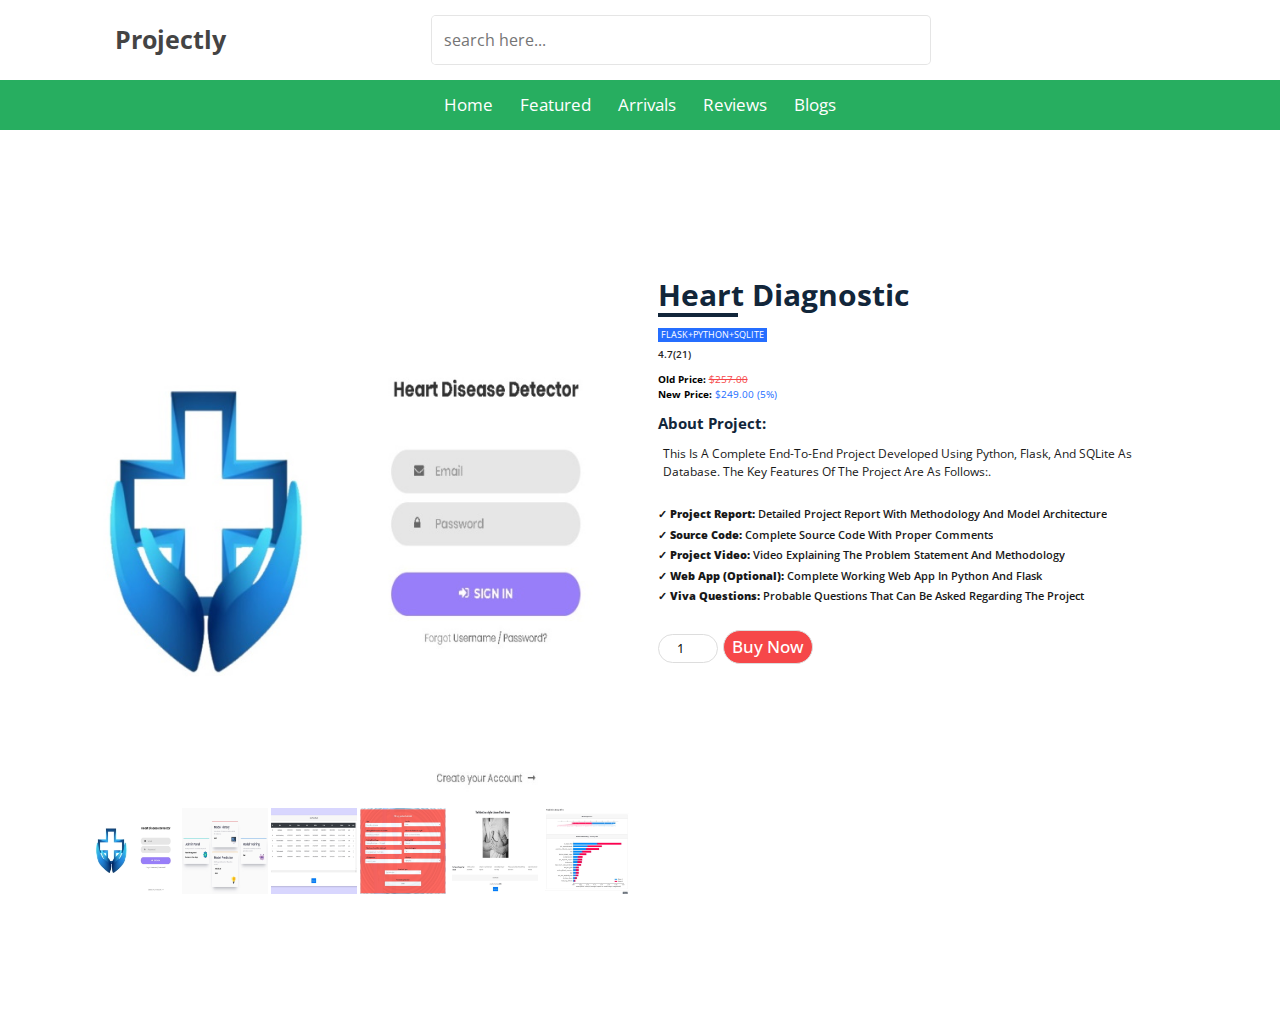
<file: product.html>
<!DOCTYPE html>
<html>
  <head>
    <meta charset="utf-8">
    <meta http-equiv="X-UA-Compatible" content="IE=edge">
    <title>Product Card/Page</title>
    <meta name="viewport" content="width=device-width, initial-scale=1">
    <link rel="stylesheet" href="prod_style.css">
    <link rel="stylesheet" href="css/style.css">
    <link rel="stylesheet" href="https://cdnjs.cloudflare.com/ajax/libs/font-awesome/5.15.1/css/all.min.css" integrity="sha512-+4zCK9k+qNFUR5X+cKL9EIR+ZOhtIloNl9GIKS57V1MyNsYpYcUrUeQc9vNfzsWfV28IaLL3i96P9sdNyeRssA==" crossorigin="anonymous" />
  </head>
  <body>
    <header class="header">

      <div class="header-1">
  
          <a href="#" class="logo"> <i class="fas fa-book"></i> projectly </a>
  
          <form action="" class="search-form">
              <input type="search" name="" placeholder="search here..." id="search-box">
              <label for="search-box" class="fas fa-search"></label>
          </form>
  
          <div class="icons">
              <div id="search-btn" class="fas fa-search"></div>
              <a href="#" class="fas fa-heart"></a>
              <a href="#" class="fas fa-shopping-cart"></a>
              <div id="login-btn" class="fas fa-user"></div>
          </div>
  
      </div>
  
      <div class="header-2">
          <nav class="navbar">
              <a href="index.html">home</a>
              <a href="#featured">featured</a>
              <a href="#arrivals">arrivals</a>
              <a href="#reviews">reviews</a>
              <a href="#blogs">blogs</a>
          </nav>
      </div>
  
  </header>
  
  <!-- header section ends -->
  
  <!-- bottom navbar  -->
  
  <nav class="bottom-navbar">
      <a href="#home" class="fas fa-home"></a>
      <a href="#featured" class="fas fa-list"></a>
      <a href="#arrivals" class="fas fa-tags"></a>
      <a href="#reviews" class="fas fa-comments"></a>
      <a href="#blogs" class="fas fa-blog"></a>
  </nav>
  
    <div class = "card-wrapper">
      <div class = "card">
        <!-- card left -->
        <div class = "product-imgs">
          <div class = "img-display">
            <div class = "img-showcase">
              <img src = "shoes_images/shoe_1.jpg" alt = "shoe image">
              <img src = "shoes_images/shoe_2.jpg" alt = "shoe image">
              <img src = "shoes_images/shoe_3.jpg" alt = "shoe image">
              <img src = "shoes_images/shoe_4.jpg" alt = "shoe image">
              <img src = "shoes_images/shoe_5.jpg" alt = "shoe image">
              <img src = "shoes_images/shoe_6.jpg" alt = "shoe image">
            </div>
          </div>
          <div class = "img-select">
            <div class = "img-item">
              <a href = "#" data-id = "1">
                <img src = "shoes_images/shoe_1.jpg" alt = "shoe image">
              </a>
            </div>
            <div class = "img-item">
              <a href = "#" data-id = "2">
                <img src = "shoes_images/shoe_2.jpg" alt = "shoe image">
              </a>
            </div>
            <div class = "img-item">
              <a href = "#" data-id = "3">
                <img src = "shoes_images/shoe_3.jpg" alt = "shoe image">
              </a>
            </div>
            <div class = "img-item">
              <a href = "#" data-id = "4">
                <img src = "shoes_images/shoe_4.jpg" alt = "shoe image">
              </a>
            </div>

            <div class = "img-item">
              <a href = "#" data-id = "5">
                <img src = "shoes_images/shoe_5.jpg" alt = "shoe image">
              </a>
            </div>

            <div class = "img-item">
              <a href = "#" data-id = "6">
                <img src = "shoes_images/shoe_6.jpg" alt = "shoe image">
              </a>
            </div>
          </div>
        </div>
        <!-- card right -->
        <div class = "product-content">
          <h2 class = "product-title">heart diagnostic</h2>
          <a href = "#" class = "product-link">Flask+Python+SQLite</a>
          <div class = "product-rating">
            <i class = "fas fa-star"></i>
            <i class = "fas fa-star"></i>
            <i class = "fas fa-star"></i>
            <i class = "fas fa-star"></i>
            <i class = "fas fa-star-half-alt"></i>
            <span>4.7(21)</span>
          </div>

          <div class = "product-price">
            <p class = "last-price">Old Price: <span>$257.00</span></p>
            <p class = "new-price">New Price: <span>$249.00 (5%)</span></p>
          </div>

          <div class = "product-detail">
            <h2>about Project: </h2>
            <p>This is a complete end-to-end project developed using Python, Flask, and SQLite as database. The key features of the project are as follows:.</p>
            <p></p>
            <ul>
              <li> <span>&#10003;</span> <strong>Project Report: </strong><span>Detailed project report with methodology and model architecture</span></li>
              <li> <span>&#10003;</span> <strong>Source Code: </strong><span>Complete source code with proper comments</span></li>
              <li> <span>&#10003;</span> <strong>Project Video: </strong><span>Video explaining the problem statement and methodology</span></li>
              <li> <span>&#10003;</span> <strong>Web App (Optional): </strong><span>Complete working web app in Python and Flask</span></li>
              
              <li> <span>&#10003;</span> <strong>Viva Questions: </strong><span>Probable questions that can be asked regarding the project</span></li>
            </ul>
          </div>

          <div class = "purchase-info">
            <input type = "number" min = "0" value = "1">
            <button type = "button" class = "btn">
              Buy Now<i class = "fas fa-shopping-cart"></i>
            </button>
            
          </div>

         
        </div>
      </div>
    </div>

    
    <script src="script.js"></script>
  </body>
</html>
</file>
<file: prod_style.css>
@import url('https://fonts.googleapis.com/css2?family=Open+Sans:wght@300;400;600;700;800&display=swap');

*{
    box-sizing: border-box;
    padding: 0;
    margin: 0;
    font-family: 'Open Sans', sans-serif;
}
body{
    line-height: 1.5;
}
.card-wrapper{
    max-width: 1100px;
    margin: 0 auto;
}
img{
    width: 100%;
    display: block;
}
.img-display{
    overflow: hidden;
}
.img-showcase{
    display: flex;
    width: 100%;
    transition: all 0.5s ease;
}
.img-showcase img{
    min-width: 100%;
}
.img-select{
    display: flex;
}
.img-item{
    margin: 0.3rem;
}
.img-item:nth-child(1),
.img-item:nth-child(2),
.img-item:nth-child(3){
    margin-right: 0;
}
.img-item:hover{
    opacity: 0.8;
}
.product-content{
    padding: 2rem 1rem;
    font-family: 'Open Sans', sans-serif;
}
.product-title{
    font-size: 3rem;
    text-transform: capitalize;
    font-weight: 700;
    position: relative;
    color: #12263a;
    margin: 1rem 0;
}
.product-title::after{
    content: "";
    position: absolute;
    left: 0;
    bottom: 0;
    height: 4px;
    width: 80px;
    background: #12263a;
}
.product-link{
    text-decoration: none;
    text-transform: uppercase;
    font-weight: 400;
    font-size: 0.9rem;
    display: inline-block;
    margin-bottom: 0.5rem;
    background: #256eff;
    color: #fff;
    padding: 0 0.3rem;
    transition: all 0.5s ease;
}
.product-link:hover{
    opacity: 0.9;
}
.product-rating{
    color: #ffc107;
}
.product-rating span{
    font-weight: 600;
    color: #252525;
}
.product-price{
    margin: 1rem 0;
    font-size: 1rem;
    font-weight: 700;
}
.product-price span{
    font-weight: 400;
}
.last-price span{
    color: #f64749;
    text-decoration: line-through;
}
.new-price span{
    color: #256eff;
}
.product-detail h2{
    text-transform: capitalize;
    color: #12263a;
    padding-bottom: 0.6rem;
}
.product-detail p{
    font-size: 12px;
    padding: 0.5rem;
    opacity: 0.9;
}
.product-detail ul{
    margin: 1rem 0;
    font-size: 11px;
}
.product-detail ul li{
    margin-right: 20px;
    list-style: none;
    
    background-size: 18px;
    
    margin: 0.4rem 0;
    font-weight: 600;
    opacity: 0.9;
}
.product-detail ul li span{
    font-weight: 600;
}
.purchase-info{
    margin: 1.5rem 0;
}
.purchase-info input,
.purchase-info .btn{
    border: 1.5px solid #ddd;
    border-radius: 25px;
    text-align: center;
    padding: 0.45rem 0.8rem;
    outline: 0;
    margin-right: 0.2rem;
    margin-bottom: 1rem;
}
.purchase-info input{
    width: 60px;
}
.purchase-info .btn{
    cursor: pointer;
    color: #fff;
}
.purchase-info .btn:first-of-type{
    background: #256eff;
}
.purchase-info .btn:last-of-type{
    background: #f64749;
}
.purchase-info .btn:hover{
    opacity: 0.9;
}



@media screen and (min-width: 992px){
    .card{
        display: grid;
        grid-template-columns: repeat(2, 1fr);
        grid-gap: 1.5rem;
    }
    .card-wrapper{
        height: 100vh;
        display: flex;
        justify-content: center;
        align-items: center;
    }
    .product-imgs{
        display: flex;
        flex-direction: column;
        justify-content: center;
    }
    .product-content{
        padding-top: 0;
    }
}
</file>
<file: css/style.css>
@import url('https://fonts.googleapis.com/css2?family=Open+Sans:wght@100;200;300;400;600;&display=swap');

:root{
    --green:#27ae60;
    --dark-color:#219150;
    --black:#444;
    --light-color:#666;
    --border:.1rem solid rgba(0,0,0,.1);
    --border-hover:.1rem solid var(--black);
    --box-shadow:0 .5rem 1rem rgba(0,0,0,.1);
}

*{
    font-family: 'Open Sans', sans-serif;
    margin:0; padding:0;
    box-sizing: border-box;
    outline: none; border:none;
    text-decoration: none;
    text-transform: capitalize;
    transition:all .2s linear;
    transition:width none;
}

html{
    font-size: 62.5%;
    overflow-x: hidden;
    scroll-padding-top: 5rem;
    scroll-behavior: smooth;
}

html::-webkit-scrollbar{
    width:1rem;
}

html::-webkit-scrollbar-track{
    background:transparent;
}

html::-webkit-scrollbar-thumb{
    background:var(--black);
}

section{
    padding:5rem 9%;
}

.heading{
    text-align: center;
    margin-bottom: 2rem;
    position: relative;
}

.heading::before{
    content: '';
    position: absolute;
    top:50%; left:0;
    transform: translateY(-50%);
    width: 100%;
    height:.01rem;
    background: rgba(0,0,0,.1);
    z-index: -1;
}

.heading span{
    font-size: 3rem;
    padding:.5rem 2rem;
    color:var(--black);
    background: #fff;
    border:var(--border);
}

.btn{
    margin-top: 1rem;
    display:inline-block;
    padding:.9rem 3rem;
    border-radius: .5rem;
    color:#fff;
    background:var(--green);
    font-size: 1.7rem;
    cursor: pointer;
    font-weight: 500;
}

.btn:hover{
    background:var(--dark-color);
}

.header .header-1{
    background:#fff;
    padding:1.5rem 9%;
    display: flex;
    align-items: center;
    justify-content: space-between;
}

.header .header-1 .logo{
    font-size: 2.5rem;
    font-weight: bolder;
    color:var(--black);
}

.header .header-1 .logo i{
    color:var(--green);
}

.header .header-1 .search-form{
    width:50rem;
    height:5rem;
    border:var(--border);
    overflow: hidden;
    background:#fff;
    display:flex;
    align-items: center;
    border-radius: .5rem;
}

.header .header-1 .search-form input{
    font-size: 1.6rem;
    padding:0 1.2rem;
    height:100%;
    width:100%;
    text-transform: none;
    color:var(--black);
}

.header .header-1 .search-form label{
    font-size: 2.5rem;
    padding-right: 1.5rem;
    color:var(--black);
    cursor: pointer;
}

.header .header-1 .search-form label:hover{
    color:var(--green);
}

.header .header-1 .icons div,
.header .header-1 .icons a{
    font-size: 2.5rem;
    margin-left: 1.5rem;
    color:var(--black);
    cursor: pointer;
}

.header .header-1 .icons div:hover,
.header .header-1 .icons a:hover{
    color:var(--green);
}

#search-btn{
    display: none;
}

.header .header-2{
    background:var(--green);
}

.header .header-2 .navbar{
    text-align: center;
}

.header .header-2 .navbar a{
    color:#fff;
    display: inline-block;
    padding:1.2rem;
    font-size: 1.7rem;
}

.header .header-2 .navbar a:hover{
    background:var(--dark-color);
}

.header .header-2.active{
    position:fixed;
    top:0; left:0; right:0;
    z-index: 1000;

}

.bottom-navbar{
    text-align: center;
    background:var(--green);
    position: fixed;
    bottom:0; left:0; right:0;
    z-index: 1000;
    display: none;
}

.bottom-navbar a{
    font-size: 2.5rem;
    padding:2rem;
    color:#fff;
}

.bottom-navbar a:hover{
    background:var(--dark-color);
}

.login-form-container{
    display: flex;
    align-items: center;
    justify-content: center;
    background:rgba(255,255,255,.9);
    position:fixed;
    top:0; right:-105%;
    z-index: 10000;
    height:100%;
    width:100%;
}

.login-form-container.active{
    right:0;
}

.login-form-container form{
    background:#fff;
    border:var(--border);
    width:40rem;
    padding:2rem;
    box-shadow: var(--box-shadow);
    border-radius: .5rem;
    margin:2rem;
}

.login-form-container form h3{
    font-size: 2.5rem;
    text-transform: uppercase;
    color:var(--black);
    text-align: center;
}

.login-form-container form span{
    display: block;
    font-size: 1.5rem;
    padding-top: 1rem;
}

.login-form-container form .box{
    width: 100%;
    margin:.7rem 0;
    font-size: 1.6rem;
    border:var(--border);
    border-radius: .5rem;
    padding:1rem 1.2rem;
    color:var(--black);
    text-transform: none;
}

.login-form-container form .checkbox{
    display:flex;
    align-items: center;
    gap:.5rem;
    padding:1rem 0;
}

.login-form-container form .checkbox label{
    font-size: 1.5rem;
    color:var(--light-color);
    cursor: pointer;
}

.login-form-container form .btn{
    text-align: center;
    width:100%;
    margin:1.5rem 0;
}

.login-form-container form p{
    padding-top: .8rem;
    color:var(--light-color);
    font-size: 1.5rem;
}

.login-form-container form p a{
    color:var(--green);
    text-decoration: underline;
}

.login-form-container #close-login-btn{
    position: absolute;
    top:1.5rem; right:2.5rem;
    font-size: 5rem;
    color:var(--black);
    cursor: pointer;
}

.home{
    background: url(../image/banner-bg.jpg) no-repeat;
    background-size: cover;
    background-position: center;
}

.home .row{
    display:flex;
    align-items: center;
    flex-wrap: wrap;
    gap:1.5rem;
}

.home .row .content{
    flex:1 1 42rem;
}

.home .row .books-slider{
    flex:1 1 42rem;
    text-align: center;
    margin-top: 2rem;
}

.home .row .books-slider a img{
    height: 25rem;
}

.home .row .books-slider a:hover img{
    transform: scale(.9);
}

.home .row .books-slider .stand{
    width:100%;
    margin-top: -2rem;
}

.home .row .content h3{
    color:var(--black);
    font-size: 4.5rem;
}

.home .row .content p{
    color:var(--light-color);
    font-size: 1.4rem;
    line-height: 2;
    padding:1rem 0;
}

.icons-container{
    display: grid;
    grid-template-columns: repeat(auto-fit, minmax(25rem, 1fr));
    gap:1.5rem;
}

.icons-container .icons{
    display: flex;
    align-items: center;
    gap:1.5rem;
    padding:2rem 0;
}

.icons-container .icons i{
    font-size: 3.5rem;
    color:var(--green);
}

.icons-container .icons h3{
    font-size: 2.2rem;
    color:var(--black);
    padding-bottom: .5rem;
}

.icons-container .icons p{
    font-size: 1.4rem;
    color:var(--light-color);
}

.featured .featured-slider .box{
    margin:2rem 0;
    position: relative;
    overflow: hidden;
    border:var(--border);
    text-align: center;
}

.featured .featured-slider .box:hover{
    border:var(--border-hover);
}

.featured .featured-slider .box .image{
    padding:1rem;
    background: linear-gradient(15deg, #eee 30%, #fff 30.1%);
}

.featured .featured-slider .box:hover .image{
    transform: translateY(6rem);
}

.featured .featured-slider .box .image img{
    height: 25rem;
}

.featured .featured-slider .box .icons{
    border-bottom: var(--border-hover);
    position: absolute;
    top:0; left:0; right: 0;
    background: #fff;
    z-index: 1;
    transform: translateY(-105%);
}

.featured .featured-slider .box:hover .icons{
    transform: translateY(0%);
}

.featured .featured-slider .box .icons a{
    color:var(--black);
    font-size: 2.2rem;
    padding:1.3rem 1.5rem;
}

.featured .featured-slider .box .icons a:hover{
    background:var(--green);
    color:#fff;
}

.featured .featured-slider .box .content{
    background:#eee;
    padding:1.5rem;
}

.featured .featured-slider .box .content h3{
    font-size: 2rem;
    color:var(--black);
}

.featured .featured-slider .box .content .price{
    font-size: 2.2rem;
    color:var(--black);
    padding-top: 1rem;
}

.featured .featured-slider .box .content .price span{
    font-size: 1.5rem;
    color:var(--light-color);
    text-decoration: line-through;
}

.swiper-button-next,
.swiper-button-prev{
    border:var(--border-hover);
    height:4rem;
    width:4rem;
    color:var(--black);
    background: #fff;
}

.swiper-button-next::after,
.swiper-button-prev::after{
    font-size: 2rem;
}

.swiper-button-next:hover,
.swiper-button-prev:hover{
    background: var(--black);
    color:#fff;
}

.newsletter{
    background:url(../image/letter-bg.jpg) no-repeat;
    background-size: cover;
    background-position: center;
    background-attachment: fixed;
}

.newsletter form{
    max-width: 45rem;
    margin-left: auto;
    text-align: center;
    padding:5rem 0;
}

.newsletter form h3{
    font-size: 2.2rem;
    color:#fff;
    padding-bottom: .7rem;
    font-weight: normal;
}

.newsletter form .box{
    width: 100%;
    margin: .7rem 0;
    padding:1rem 1.2rem;
    font-size: 1.6rem;
    color:var(--black);
    border-radius: .5rem;
    text-transform: none;
}

.arrivals .arrivals-slider .box{
    display: flex;
    align-items:center;
    gap:1.5rem;
    padding:2rem 1rem;
    border:var(--border);
    margin:1rem 0;
}

.arrivals .arrivals-slider .box:hover{
    border:var(--border-hover);
}

.arrivals .arrivals-slider .box .image img{
    height:15rem;
}

.arrivals .arrivals-slider .box .content h3{
    font-size: 2rem;
    color:var(--black);
}

.arrivals .arrivals-slider .box .content .price{
    font-size: 2.2rem;
    color:var(--black);
    padding-bottom: .5rem;
}

.arrivals .arrivals-slider .box .content .price span{
    font-size: 1.5rem;
    color:var(--light-color);
    text-decoration: line-through;
}

.arrivals .arrivals-slider .box .content .stars i{
    font-size: 1.5rem;
    color:var(--green);
}

.deal{
    background:#f3f3f3;
    display: flex;
    align-items: center;
    flex-wrap: wrap;
    gap:1.5rem;
}

.deal .content{
    flex:1 1 42rem;
}

.deal .image{
    flex:1 1 42rem;
}

.deal .image img{
    width: 100%;
}

.deal .content h3{
    color:var(--green);
    font-size: 2.5rem;
    padding-bottom: .5rem;
}

.deal .content h1{
    color:var(--black);
    font-size: 4rem;
}

.deal .content p{
    padding:1rem 0;
    color:var(--light-color);
    font-size: 1.4rem;
    line-height: 2;
}

.reviews .reviews-slider .box{
    border:var(--border);
    padding:2rem;
    text-align: center;
    margin:2rem 0;
}

.reviews .reviews-slider .box:hover{
    border:var(--border-hover);
}

.reviews .reviews-slider .box img{
    height:7rem;
    width:7rem;
    border-radius: 50%;
    object-fit: cover;
}

.reviews .reviews-slider .box h3{
    color:var(--black);
    font-size: 2.2rem;
    padding:.5rem 0;
}

.reviews .reviews-slider .box p{
    color:var(--light-color);
    font-size: 1.4rem;
    padding:1rem 0;
    line-height: 2;
}

.reviews .reviews-slider .box .stars{
    padding-top: .5rem;
}

.reviews .reviews-slider .box .stars i{
    font-size: 1.7rem;
    color:var(--green);
}

.blogs .blogs-slider .box{
    margin:2rem 0;
    border:var(--border);
}

.blogs .blogs-slider .box:hover{
    border:var(--border-hover);
}

.blogs .blogs-slider .box .image{
    height: 25rem;
    width: 100%;
    overflow: hidden;
}

.blogs .blogs-slider .box .image img{
    height: 100%;
    width: 100%;
    object-fit: cover;
}

.blogs .blogs-slider .box:hover .image img{
    transform: scale(1.1);
}

.blogs .blogs-slider .box .content{
    padding:1.5rem;
}

.blogs .blogs-slider .box .content h3{
    font-size: 2.2rem;
    color:var(--black);
}

.blogs .blogs-slider .box .content p{
    font-size: 1.4rem;
    color:var(--light-color);
    padding:1rem 0;
    line-height: 2;
}

.footer .box-container{
    display: grid;
    grid-template-columns: repeat(auto-fit, minmax(25rem, 1fr));
    gap:1.5rem;
}

.footer .box-container .box h3{
    font-size: 2.2rem;
    color:var(--black);
    padding:1rem 0;
}

.footer .box-container .box a{
    display: block;
    font-size: 1.4rem;
    color:var(--light-color);
    padding:1rem 0;
}

.footer .box-container .box a i{
    color:var(--green);
    padding-right: .5rem;
}

.footer .box-container .box a:hover i{
    padding-right: 2rem;
}

.footer .box-container .box .map{
    width:100%;
}

.footer .share{
    padding:1rem 0;
    text-align: center;
}

.footer .share a{
    height: 5rem;
    width: 5rem;
    line-height: 5rem;
    font-size: 2rem;
    color:#fff;
    background:var(--green);
    margin:0 .3rem;
    border-radius: 50%; 
}

.footer .share a:hover{
    background:var(--black);
}

.footer .credit{
    border-top: var(--border);
    margin-top: 2rem;
    padding:0 1rem;
    padding-top: 2.5rem;
    font-size: 2rem;
    color:var(--light-color);
    text-align: center;
}

.footer .credit span{
    color:var(--green);
}

.loader-container{
    position: fixed;
    top:0; left: 0;
    height:100%;
    width: 100%;
    z-index: 10000;
    background:#f7f7f7;
    display: flex;
    align-items: center;
    justify-content: center;
}

.loader-container.active{
    display: none;
}

.loader-container img{
    height:10rem;
}










/* media queries  */

@media (max-width:991px){

    html{
        font-size: 55%;
    }

    .header .header-1{
        padding:2rem;
    }

    section{
        padding:3rem 2rem;
    }

}

@media (max-width:768px){

    html{
        scroll-padding-top: 0;
    }

    body{
        padding-bottom: 6rem;
    }

    .header .header-2{
        display:none;
    }

    .bottom-navbar{
        display: block;
    }

    #search-btn{
        display: inline-block;
    }

    .header .header-1{
        box-shadow: var(--box-shadow);
        position: relative;
    }

    .header .header-1 .search-form{
        position:absolute;
        top:-115%; right:2rem;
        width: 90%;
        box-shadow: var(--box-shadow);
    }

    .header .header-1 .search-form.active{
        top:115%;
    }

    .home .row .content{
        text-align: center;
    }

    .home .row .content h3{
        font-size: 3.5rem;
    }

    .newsletter{
        background-position: right;
    }

    .newsletter form{
        margin-left:0;
        max-width: 100%;
    }

}

@media (max-width:450px){

    html{
        font-size: 50%;
    }

}
</file>
